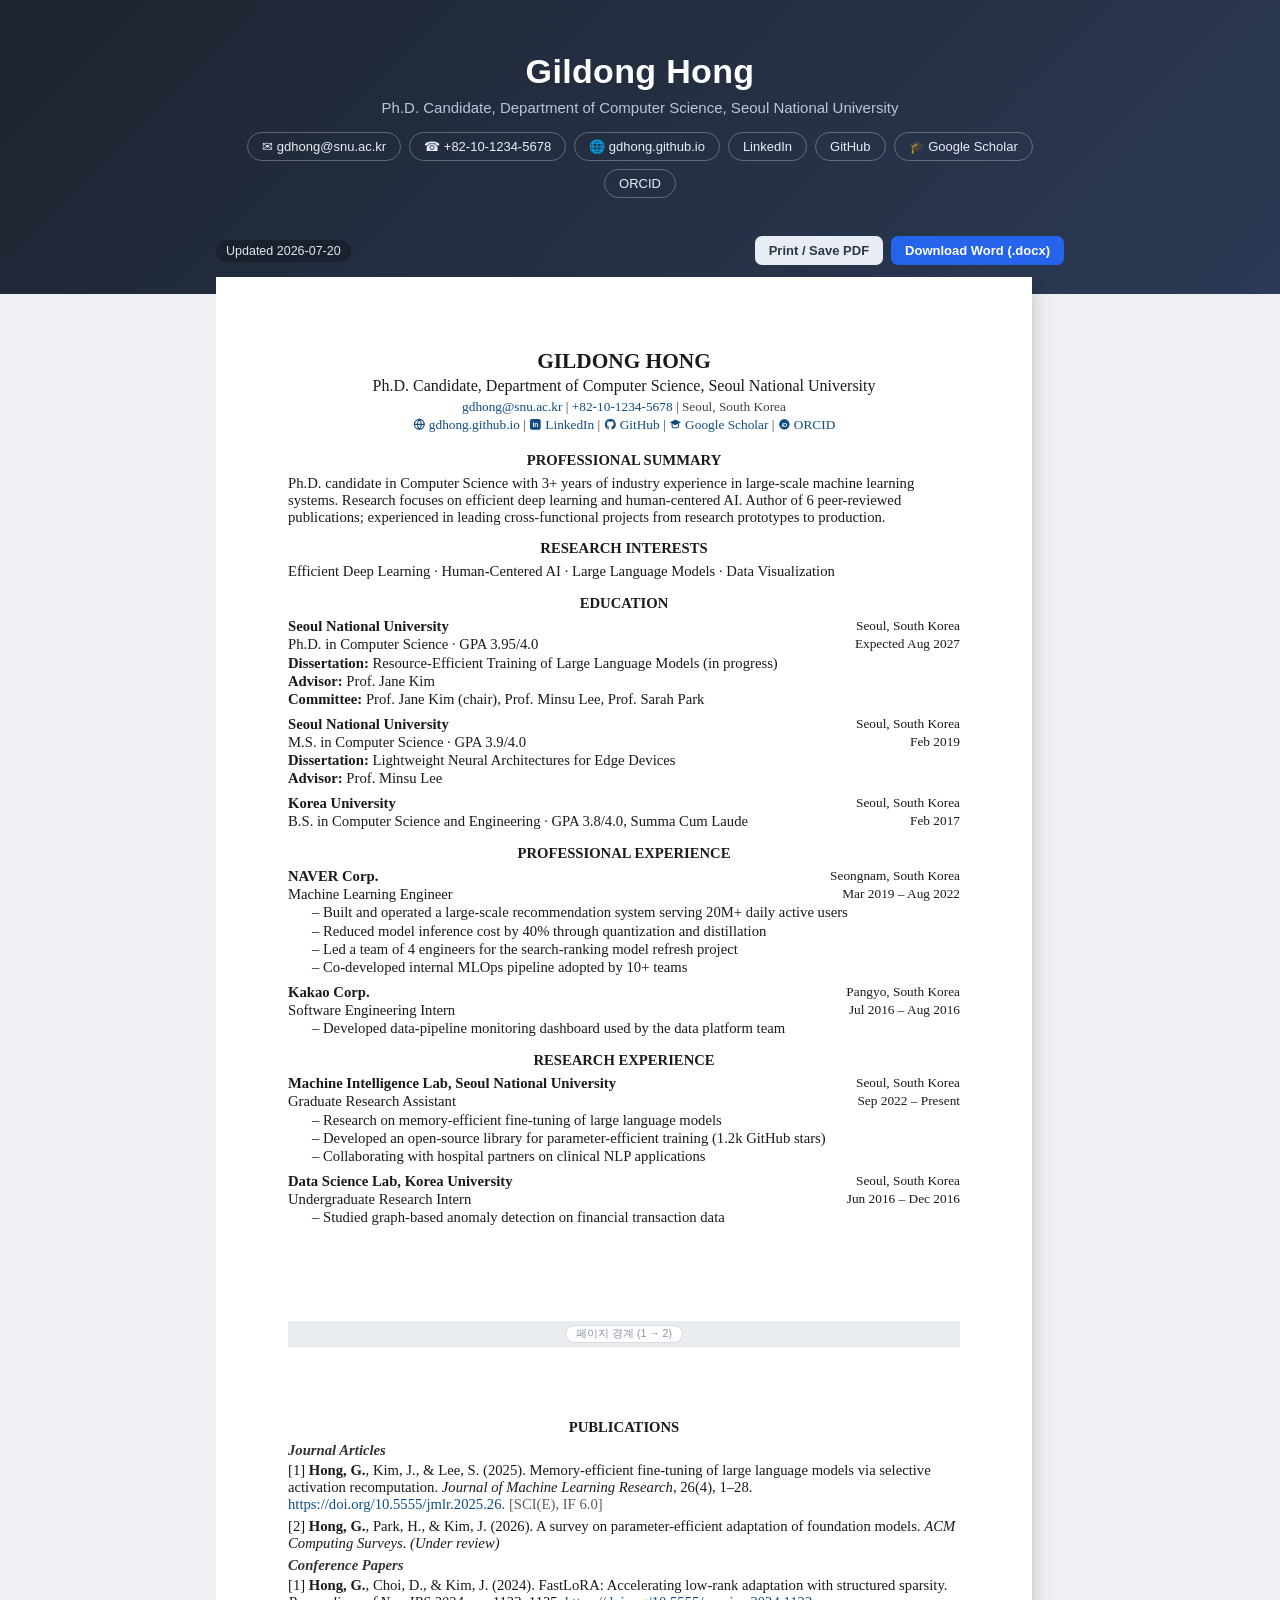
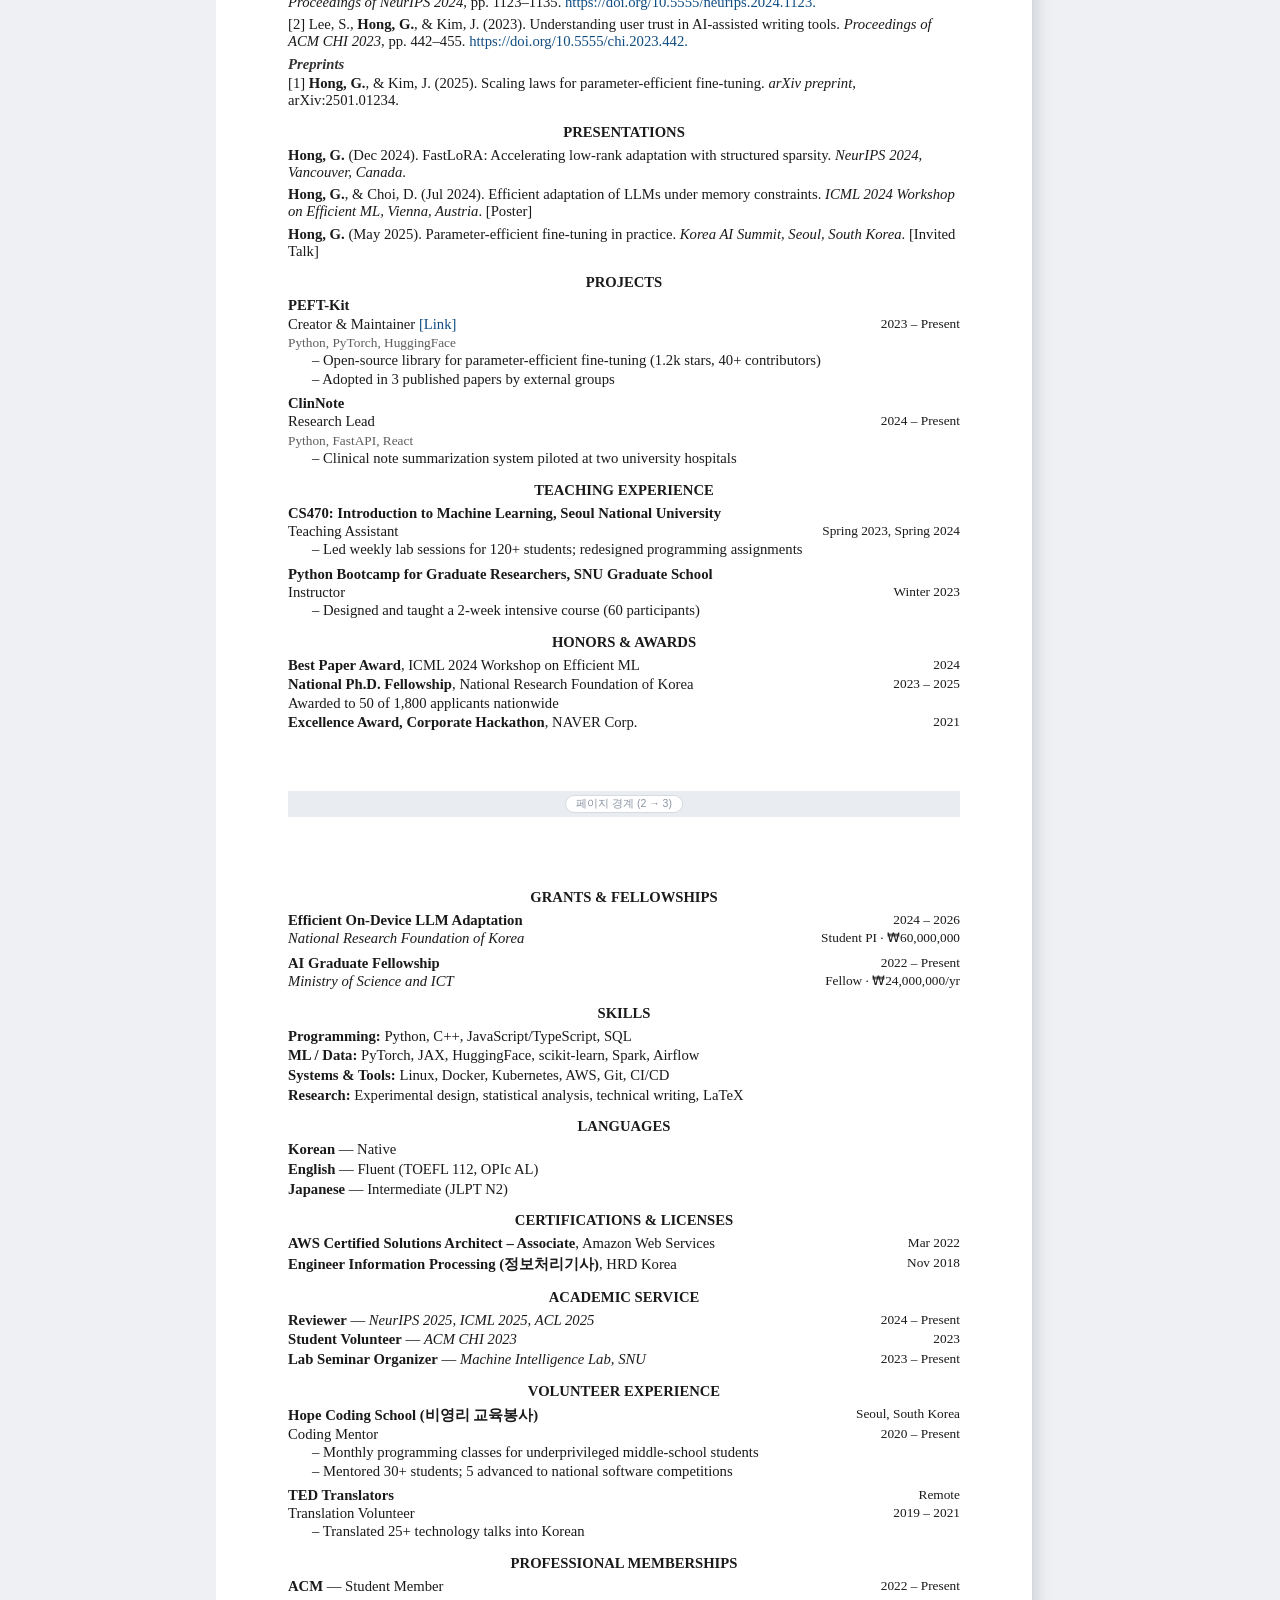
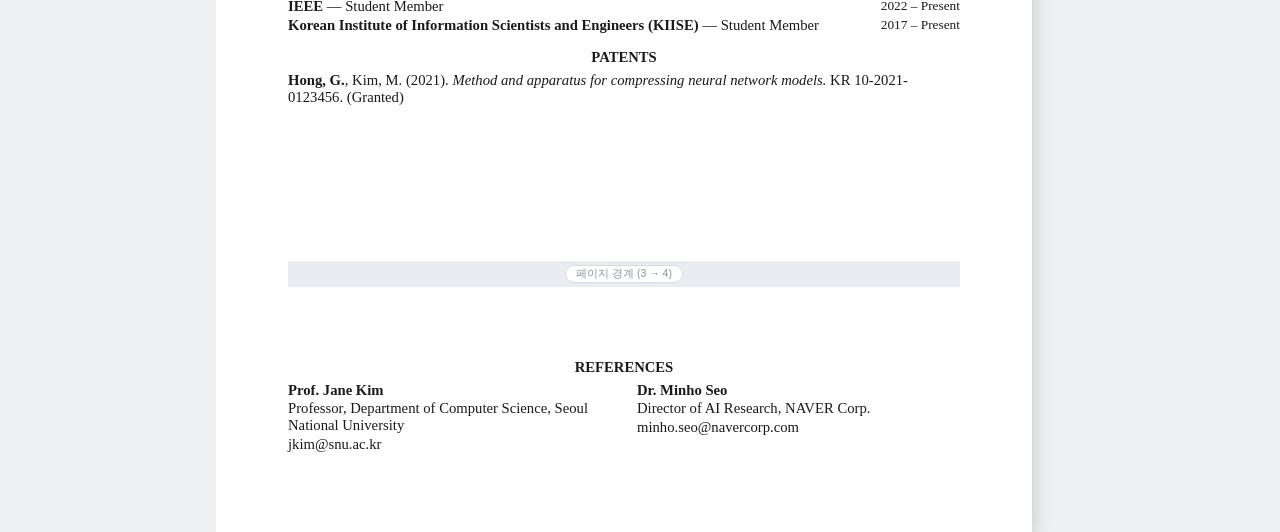
<file: index.html>
﻿<!DOCTYPE html>
<html lang="en">
<head>
  <meta charset="utf-8">
  <meta name="viewport" content="width=device-width, initial-scale=1">
  <meta name="robots" content="noindex, nofollow">
  <title>Curriculum Vitae</title>
  <link rel="stylesheet" href="styles.css?v=30">
  <link rel="icon" href="data:image/svg+xml,&lt;svg xmlns='http://www.w3.org/2000/svg' viewBox='0 0 100 100'&gt;&lt;text y='.9em' font-size='90'&gt;📄&lt;/text&gt;&lt;/svg&gt;">
</head>
<body class="viewer">
  <div id="viewer-empty" class="hidden">
    <div class="ve-box">
      <div style="font-size:34px">📄</div>
      <h2>Curriculum Vitae</h2>
      <p>This page is being updated. Please check back soon.</p>
    </div>
  </div>

  <div id="viewer-main" class="hidden">
    <header class="hero">
      <div class="hero-inner">
        <img id="hero-photo" class="hidden" alt="">
        <h1 id="hero-name"></h1>
        <p id="hero-title"></p>
        <div id="hero-chips"></div>
      </div>
    </header>
    <div class="viewer-wrap">
      <div class="viewer-toolbar">
        <span id="pub-date" class="vt-date"></span>
        <span style="flex:1"></span>
        <button class="action-btn" id="btn-v-print" title="Print or save as PDF">Print / Save PDF</button>
        <button class="action-btn primary" id="btn-v-docx">Download Word (.docx)</button>
      </div>
      <div id="v-page-wrap">
        <div id="cv-page" class="page"></div>
      </div>
    </div>
  </div>

  <script src="cv-model.js?v=30"></script>
  <script src="cv-render.js?v=30"></script>
  <script src="viewer.js?v=30"></script>
</body>
</html>
</file>
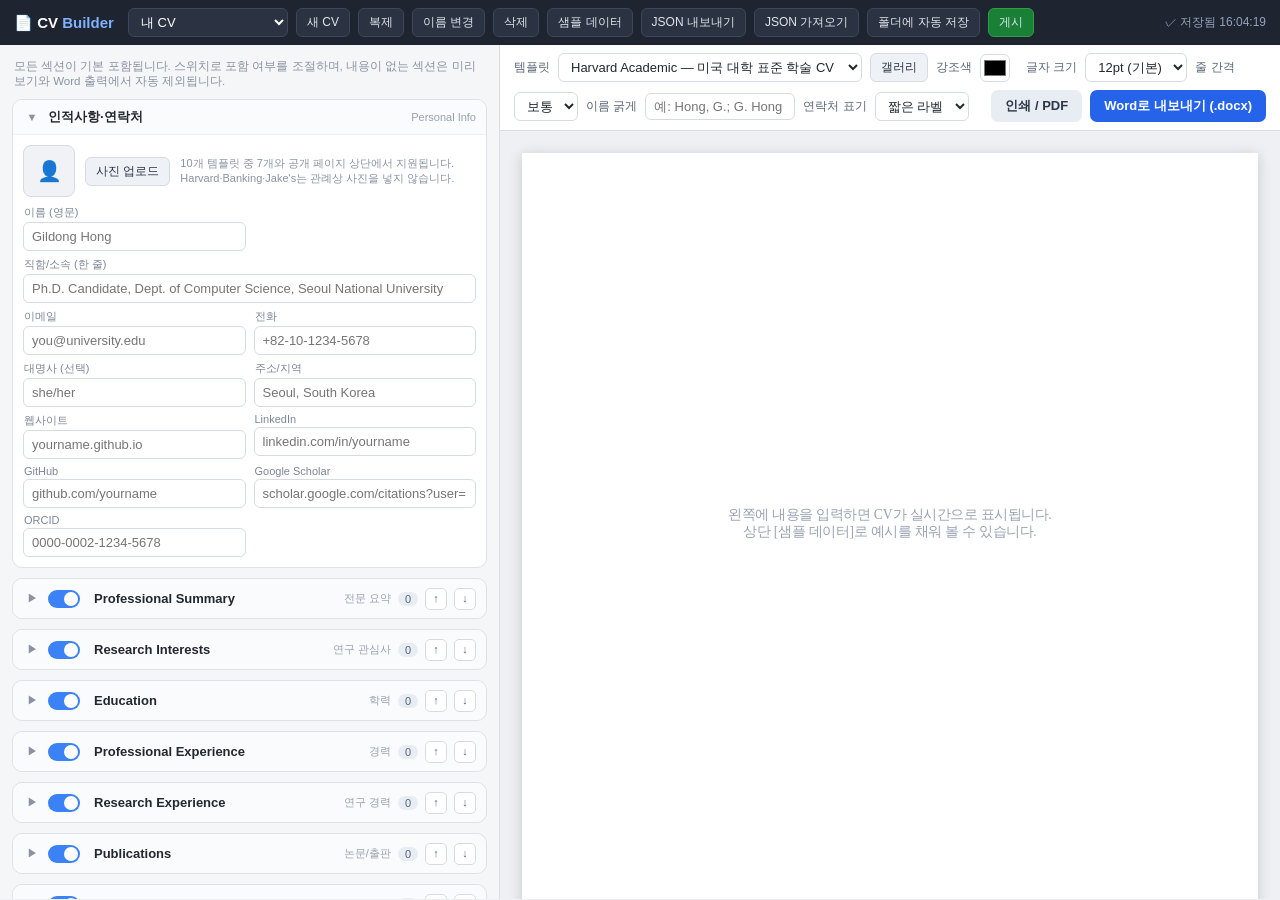
<file: edit.html>
﻿<!DOCTYPE html>
<html lang="ko">
<head>
  <meta charset="utf-8">
  <meta name="viewport" content="width=device-width, initial-scale=1">
  <meta name="robots" content="noindex, nofollow">
  <title>Editor</title>
  <link rel="stylesheet" href="styles.css?v=30">
  <link rel="icon" href="data:image/svg+xml,&lt;svg xmlns='http://www.w3.org/2000/svg' viewBox='0 0 100 100'&gt;&lt;text y='.9em' font-size='90'&gt;📄&lt;/text&gt;&lt;/svg&gt;">
</head>
<body>
  <div id="topbar">
    <span class="logo">📄 CV <span>Builder</span></span>
    <select id="profile-select" title="저장된 CV 선택"></select>
    <button class="tb-btn" id="btn-new">새 CV</button>
    <button class="tb-btn" id="btn-dup">복제</button>
    <button class="tb-btn" id="btn-rename">이름 변경</button>
    <button class="tb-btn danger" id="btn-del">삭제</button>
    <button class="tb-btn" id="btn-sample" title="예시 데이터로 채웁니다 (박사과정·경력 샘플)">샘플 데이터</button>
    <button class="tb-btn" id="btn-json-export" title="백업·이동용 JSON 파일로 저장">JSON 내보내기</button>
    <button class="tb-btn" id="btn-json-import" title="JSON 파일에서 CV 불러오기">JSON 가져오기</button>
    <button class="tb-btn" id="btn-fsync"></button>
    <button class="tb-btn" id="btn-publish" style="background:#1a7f37;border-color:#2ea043" title="현재 CV를 공개 페이지에 게시">게시</button>
    <input type="file" id="json-file" accept=".json,application/json" style="display:none">
    <input type="file" id="photo-file" accept="image/*" style="display:none">
    <span id="save-status"></span>
  </div>

  <div id="main">
    <div id="editor-pane"></div>

    <div id="preview-pane">
      <div class="preview-head">
        <label>템플릿</label>
        <select id="ctl-template"></select>
        <button class="tb-btn" id="btn-gallery" style="color:#2c3648;background:#eef1f6;border-color:#d6dbe3">갤러리</button>
        <label>강조색</label>
        <input type="color" id="ctl-accent" title="템플릿 강조 색상">
        <span id="swatches" title="템플릿 기본 색상 팔레트"></span>
        <label>글자 크기</label>
        <select id="ctl-size" title="본문 글자 크기 (미리보기·인쇄·Word 동일)">
          <option value="small">10.5pt</option>
          <option value="medium">11pt</option>
          <option value="large">12pt (기본)</option>
        </select>
        <label>줄 간격</label>
        <select id="ctl-density">
          <option value="compact">좁게</option>
          <option value="normal">보통</option>
          <option value="relaxed">넓게</option>
        </select>
        <label>이름 굵게</label>
        <input type="text" id="ctl-boldname" placeholder="예: Hong, G.; G. Hong" title="논문·발표 저자 목록에서 본인 이름을 굵게 표시합니다. 여러 표기는 ; 로 구분하세요.">
        <label>연락처 표기</label>
        <select id="ctl-linkstyle" title="LinkedIn·GitHub 등을 짧은 라벨로 표시할지, 전체 주소로 표시할지 선택합니다. 두 경우 모두 하이퍼링크가 걸립니다.">
          <option value="label">짧은 라벨</option>
          <option value="url">전체 주소</option>
        </select>
        <span class="ph-spacer"></span>
        <button class="action-btn" id="btn-print" title="브라우저 인쇄 기능으로 PDF 저장이 가능합니다.">인쇄 / PDF</button>
        <button class="action-btn primary" id="btn-docx">Word로 내보내기 (.docx)</button>
      </div>
      <div id="preview-scroll">
        <div id="page-wrap">
          <div id="cv-page" class="page tpl-harvard size-medium"></div>
        </div>
      </div>
    </div>
  </div>

  <div id="tpl-modal" class="hidden">
    <div class="modal-box">
      <div class="modal-head">
        <h3>템플릿 갤러리</h3>
        <span class="sub">널리 쓰이는 양식을 원본에 가깝게 재현했습니다. 선택하면 내용을 유지한 채 즉시 적용됩니다.</span>
        <button class="modal-close" id="tpl-modal-close">✕</button>
      </div>
      <div id="tpl-grid"></div>
    </div>
  </div>

  <div id="pub-modal" class="hidden">
    <div class="modal-box" style="max-width:560px">
      <div class="modal-head">
        <h3>공개 페이지에 게시</h3>
        <button class="modal-close" id="pub-modal-close">✕</button>
      </div>
      <p class="pub-warn">⚠ 게시하면 현재 CV의 <b>모든 내용(이메일·전화번호 포함)</b>이
        공개 페이지에 노출되어 누구나 열람할 수 있습니다. 공개를 원치 않는 정보는 삭제하거나,
        [복제]로 공개용 버전을 따로 만들어 게시하세요.</p>
      <div class="pub-row">
        <label>GitHub 토큰 (Fine-grained PAT)</label>
        <input type="password" id="pub-pat" placeholder="github_pat_..." autocomplete="off">
        <span id="pub-pat-state" class="pub-hint"></span>
      </div>
      <p class="pub-hint">토큰 생성: GitHub → Settings → Developer settings → Fine-grained tokens →
        Repository는 <b>cv</b>만 선택 → Permissions에서 <b>Contents = Read and write</b>.
        토큰은 이 브라우저에만 저장되며 외부로 전송되지 않습니다(GitHub API 호출에만 사용).</p>
      <div class="pub-actions">
        <button class="action-btn primary" id="btn-pub-github">GitHub로 게시</button>
        <button class="action-btn" id="btn-pub-file" title="토큰 없이 게시: 파일을 내려받아 폴더에 넣고 git push">파일로 내려받기</button>
        <button class="tb-btn danger" id="btn-pat-del" style="color:#2c3648">토큰 삭제</button>
        <a class="pub-hint" href="https://th00tames1.github.io/cv/" target="_blank" rel="noopener" style="margin-left:auto">공개 페이지 열기 ↗</a>
      </div>
      <p id="pub-last" class="pub-hint"></p>
      <p id="pub-status" class="pub-hint"></p>
    </div>
  </div>

  <div id="gate" class="hidden">
    <div class="gate-box">
      <div class="gate-icon">🔒</div>
      <p>Private — enter passcode</p>
      <input type="password" id="gate-pw" autocomplete="off" autofocus>
      <button id="gate-btn" type="button">열기</button>
      <p id="gate-err" class="gate-err hidden">암호가 올바르지 않습니다</p>
    </div>
  </div>
  <script>
  // 호스팅(github.io) 환경에서만 동작하는 간단한 접속 게이트.
  // 코드에는 SHA-256 해시만 저장되며, 통과 여부는 이 브라우저에 기억됩니다.
  (function () {
    var GATE_HASH = 'e6518d16123e8302afe77a9c40299f10c67e7c2028e557079d40eb983bc38990';
    var hosted = /\.github\.io$/.test(location.hostname);
    if (!hosted || localStorage.getItem('cvbuilder.gateok') === GATE_HASH) return;
    var g = document.getElementById('gate');
    g.classList.remove('hidden');
    function check() {
      var v = document.getElementById('gate-pw').value;
      crypto.subtle.digest('SHA-256', new TextEncoder().encode(v)).then(function (buf) {
        var hex = Array.from(new Uint8Array(buf)).map(function (b) { return b.toString(16).padStart(2, '0'); }).join('');
        if (hex === GATE_HASH) {
          localStorage.setItem('cvbuilder.gateok', GATE_HASH);
          g.remove();
        } else {
          document.getElementById('gate-err').classList.remove('hidden');
          document.getElementById('gate-pw').value = '';
        }
      });
    }
    document.getElementById('gate-btn').addEventListener('click', check);
    // 한글 IME 조합 중 Enter는 무시 (조합 미완성 입력으로 오판 방지)
    document.getElementById('gate-pw').addEventListener('keydown', function (e) { if (e.key === 'Enter' && !e.isComposing) check(); });
  })();
  </script>

  <script src="docx.iife.js"></script>
  <script src="cv-model.js?v=30"></script>
  <script src="cv-render.js?v=30"></script>
  <script src="docx-export.js?v=30"></script>
  <script src="app.js?v=30"></script>
</body>
</html>
</file>
<file: styles.css>
/* =========================================================================
 * CV Builder — UI 스타일 + CV 템플릿 5종 + 인쇄용 스타일
 * ========================================================================= */
* { box-sizing: border-box; }
.hidden { display: none !important; }
html, body { height: 100%; }
body {
  margin: 0;
  font-family: "Segoe UI", "Malgun Gothic", Apple SD Gothic Neo, sans-serif;
  font-size: 13px; color: #23272f; background: #eef0f3;
}
button { font-family: inherit; cursor: pointer; }
input, select, textarea { font-family: inherit; font-size: 13px; color: #23272f; }

/* ---------- 상단 바 ---------- */
#topbar {
  display: flex; align-items: center; gap: 8px; flex-wrap: wrap;
  padding: 8px 14px; background: #1e2430; color: #fff;
}
#topbar .logo { font-weight: 700; font-size: 15px; margin-right: 6px; white-space: nowrap; }
#topbar .logo span { color: #7fb2ff; }
#topbar select {
  background: #2b3342; color: #fff; border: 1px solid #3d4759;
  border-radius: 6px; padding: 5px 8px; min-width: 160px; max-width: 240px;
}
.tb-btn {
  background: #2b3342; color: #dfe5ee; border: 1px solid #3d4759;
  border-radius: 6px; padding: 5px 10px; font-size: 12px; white-space: nowrap;
}
.tb-btn:hover { background: #38445a; }
.tb-btn.danger:hover { background: #6b2b33; border-color: #8d3a44; }
#save-status { margin-left: auto; font-size: 12px; color: #93a3bc; white-space: nowrap; }

/* ---------- 레이아웃 ---------- */
#main { display: flex; height: calc(100vh - 46px); }
#editor-pane {
  flex: 0 0 500px; max-width: 55vw; overflow-y: auto; padding: 12px;
  background: #f5f6f8; border-right: 1px solid #d8dce3;
}
#preview-pane { flex: 1; display: flex; flex-direction: column; min-width: 0; position: relative; }
/* Ctrl+휠 확대/축소 배율 표시 (클릭하면 창 맞춤) */
#zoom-badge {
  position: absolute; right: 16px; bottom: 14px; z-index: 5;
  border: 1px solid #d6dbe3; background: rgba(255,255,255,.96); color: #2c3648;
  border-radius: 999px; padding: 4px 12px; font-size: 12px;
  box-shadow: 0 2px 8px rgba(20,30,50,.16);
  opacity: 0; pointer-events: none; transition: opacity .18s;
}
#zoom-badge.show { opacity: 1; pointer-events: auto; }
@media print { #zoom-badge { display: none !important; } }

/* ---------- 에디터 카드 ---------- */
.card {
  background: #fff; border: 1px solid #dde1e8; border-radius: 10px;
  margin-bottom: 10px; overflow: hidden;
}
.card.off { opacity: .55; }
.card-head {
  display: flex; align-items: center; gap: 7px; padding: 8px 10px;
  background: #fafbfc; border-bottom: 1px solid #eef0f4; cursor: pointer;
}
.card.collapsed .card-head { border-bottom: none; }
.chev { width: 18px; text-align: center; color: #8a93a3; font-size: 11px; flex: none; }
.card-head .sec-title {
  flex: 1 1 auto; min-width: 60px; border: 1px solid transparent; border-radius: 5px;
  padding: 3px 6px; font-weight: 600; font-size: 13px; background: transparent;
}
.card-head .sec-title:hover, .card-head .sec-title:focus { border-color: #c9d0da; background: #fff; outline: none; }
.ko-label { font-size: 11px; color: #98a1b0; white-space: nowrap; flex: none; }
.badge {
  flex: none; background: #e8ecf3; color: #5a6577;
  border-radius: 10px; font-size: 11px; padding: 1px 7px; min-width: 20px; text-align: center;
}
.mini-btn {
  flex: none; border: 1px solid #d6dbe3; background: #fff; color: #5a6577;
  border-radius: 5px; width: 22px; height: 22px; font-size: 11px; line-height: 1; padding: 0;
}
.mini-btn:hover { background: #eef2f8; }
.mini-btn.del:hover { background: #fdecec; border-color: #e7b1b1; color: #b3392f; }

/* 토글 스위치 */
.switch { position: relative; width: 32px; height: 18px; flex: none; }
.switch input { display: none; }
.switch .knob {
  position: absolute; inset: 0; background: #c6ccd6; border-radius: 10px; transition: .15s;
}
.switch .knob::after {
  content: ""; position: absolute; top: 2px; left: 2px; width: 14px; height: 14px;
  background: #fff; border-radius: 50%; transition: .15s;
}
.switch input:checked + .knob { background: #3b82f6; }
.switch input:checked + .knob::after { left: 16px; }

.card-body { padding: 10px; }
.card.collapsed .card-body { display: none; }

.entry-box {
  border: 1px solid #e4e8ee; border-radius: 8px; padding: 8px; margin-bottom: 8px;
  background: #fcfdfe; position: relative;
}
/* 새로 추가한 항목: 잠깐 하이라이트 (추가됐음을 즉시 인지) */
.entry-box.entry-new { border-color: #7fadf5; animation: entryFlash 1.6s ease-out; }
@keyframes entryFlash {
  0%   { box-shadow: 0 0 0 3px rgba(59,130,246,.0);  background: #eaf3ff; }
  12%  { box-shadow: 0 0 0 3px rgba(59,130,246,.35); background: #eaf3ff; }
  100% { box-shadow: 0 0 0 3px rgba(59,130,246,0);   background: #fcfdfe; }
}
.entry-tools { display: flex; align-items: center; gap: 4px; justify-content: flex-end; margin-bottom: 4px; }
/* 항목별 "채운 칸 수" 표시 (섹션 배지의 항목 단위 버전) */
.entry-fill {
  margin-right: auto; font-size: 10.5px; color: #7c8596;
  background: #eef1f6; border-radius: 999px; padding: 1px 8px; white-space: nowrap;
}
.fgrid { display: grid; grid-template-columns: 1fr 1fr; gap: 6px 8px; }
.fitem.full { grid-column: 1 / -1; }
.fitem label { display: block; font-size: 11px; color: #7c8596; margin: 0 0 2px 1px; }
.fitem input, .fitem select, .fitem textarea {
  width: 100%; border: 1px solid #d6dbe3; border-radius: 6px; padding: 6px 8px; background: #fff;
}
.fitem textarea { min-height: 60px; resize: vertical; }
/* 값이 채워진 칸은 옅게 강조 → 회색 placeholder(예시)와 실제 입력값을 시각적으로 구분 */
.fitem input:not(:placeholder-shown),
.fitem textarea:not(:placeholder-shown) { border-color: #b7c9e6; background: #fbfdff; }
.fitem input:focus, .fitem select:focus, .fitem textarea:focus {
  outline: none; border-color: #7fadf5; box-shadow: 0 0 0 2px rgba(59,130,246,.15);
}
.add-entry {
  width: 100%; border: 1px dashed #b9c2cf; background: #fff; color: #5a6577;
  border-radius: 7px; padding: 6px; font-size: 12px;
}
.add-entry:hover { background: #f0f4fa; border-color: #7fadf5; }
#add-custom {
  width: 100%; border: 1px dashed #9fb4d8; background: #f4f8ff; color: #2d5faa;
  border-radius: 10px; padding: 10px; font-size: 13px; margin: 2px 0 30px;
}
#add-custom:hover { background: #e8f0ff; }
.editor-note { font-size: 11.5px; color: #8a93a3; margin: 2px 2px 10px; }

/* ---------- 미리보기 영역 ---------- */
.preview-head {
  display: flex; align-items: center; gap: 8px; flex-wrap: wrap;
  padding: 8px 14px; background: #fff; border-bottom: 1px solid #d8dce3;
}
.preview-head label { font-size: 12px; color: #5a6577; white-space: nowrap; }
.preview-head select, .preview-head input[type="text"] {
  border: 1px solid #d6dbe3; border-radius: 6px; padding: 5px 8px; background: #fff;
}
.preview-head input[type="color"] {
  width: 30px; height: 28px; padding: 1px; border: 1px solid #d6dbe3; border-radius: 6px; background: #fff;
}
.preview-head input[type="text"] { width: 150px; }
#swatches { display: inline-flex; gap: 4px; align-items: center; }
.swatch {
  width: 16px; height: 16px; border-radius: 50%; border: 1px solid rgba(0,0,0,.25);
  padding: 0; cursor: pointer;
}
.swatch:hover { transform: scale(1.2); }
.ph-spacer { flex: 1; }
.action-btn {
  border: none; border-radius: 7px; padding: 7px 14px; font-size: 13px; font-weight: 600;
  background: #e8ecf3; color: #2c3648;
}
.action-btn:hover { background: #dde3ee; }
.action-btn.primary { background: #2563eb; color: #fff; }
.action-btn.primary:hover { background: #1d53c8; }

#preview-scroll { flex: 1; overflow: auto; padding: 22px; }
#page-wrap { margin: 0 auto; }
.page {
  width: 794px; min-height: 1123px; background: #fff; margin: 0 auto;
  box-shadow: 0 2px 14px rgba(20,30,50,.18); padding: 76px; /* 20mm — 인쇄·Word와 동일 */
  transform-origin: top left;
}

/* ================= CV 공통 =================
 * 줄 높이는 폰트 기본(normal) = Word의 '단일 줄 간격'과 동일 메트릭.
 * 크기·간격은 renderCv가 Word와 같은 표에서 계산해 CSS 변수로 주입:
 *   --fs-*(글자 크기 px), --spl/spb/spt(줄·항목 간격), --sphb/spha(섹션 위·아래), --spc(서지)
 */
.page { color: #1a1a1a; line-height: normal; }
.page.paper-a4     { width: 794px; min-height: 1123px; }
.page.paper-letter { width: 816px; min-height: 1056px; }
.cv-head { display: flex; flex-wrap: wrap; align-items: center; gap: 0 20px; margin-bottom: var(--spt, 3px); }
.cv-head-text { flex: 1 1 auto; min-width: 0; }
.cv-headrule { border: none; margin: 1.3px 0 0; flex-basis: 100%; }
.cv-name { font-weight: 700; margin: 0 0 2.7px; }
.cv-title { margin: 0 0 4px; color: #333; }
.cv-contact { color: #444; margin: 0 0 2px; }
/* CV 본문 하이퍼링크(항목 끝의 [Link], DOI 등) — 링크임을 알 수 있게 강조색으로 */
.page a { color: var(--link, #0f4c81); text-decoration: none; }
.page a:hover { text-decoration: underline; }
/* 연락처 하이퍼링크: 링크임을 알 수 있게 강조색(검정 계열 템플릿은 링크용 파랑)으로 표시 */
.cv-contact a, .cv-head-contact a {
  color: var(--link, #0f4c81); text-decoration: none;
  white-space: nowrap; /* 아이콘과 라벨이 줄바꿈으로 갈라지지 않게 */
}
.cv-contact a:hover, .cv-head-contact a:hover { text-decoration: underline; }
/* 연락처 아이콘 — 글자 크기·색을 따라감 */
.cv-contact svg.ci, .cv-head-contact svg.ci {
  width: .95em; height: .95em; vertical-align: -.145em; margin-right: .26em;
  -webkit-print-color-adjust: exact; print-color-adjust: exact;
}
.cv-contact .cv-ci, .cv-head-contact .cv-ci { white-space: nowrap; }
/* 링크가 아닌 항목(주소 등)의 아이콘은 본문 색보다 살짝 흐리게 */
.cv-contact .cv-ci svg.ci, .cv-head-contact .cv-ci svg.ci { opacity: .75; }
.cv-photo { width: 96px; height: auto; flex: none; order: 2; }
.cv-photo.round { width: 104px; height: 104px; object-fit: cover; border-radius: 50%; }
.cv-photo.framed { border: 2px solid var(--accent); } /* moderncv 공식 액자형 */
/* 섹션·항목 간격: Word와 동일 값 (변수는 renderCv 주입) */
.cv-sec { margin-top: var(--sphb, 15px); }
/* 헤더 바로 다음 첫 섹션 앞에는 본문 한 줄 높이의 여백 (모든 양식 공통, Word와 동일) */
.cv-head + .cv-sec { margin-top: calc(var(--fs-base, 16px) * 1.15); }
.page > .cv-sec:first-child, .col-main > .cv-sec:first-child, .col-side > .cv-sec:first-child { margin-top: calc(var(--sphb, 15px) * .4); }
.cv-sec h2 { margin: 0 0 var(--spha, 6px); }
.cv-sub { font-weight: 600; font-style: italic; color: #333; margin: calc(var(--spt, 3px) * 2) 0 var(--spt, 3px); }
.entry { margin-bottom: var(--spb, 7px); }
.entry.tight { margin-bottom: var(--spt, 3px); }
.cv-sec .entry:last-child { margin-bottom: var(--spt, 3px); }
.line { display: flex; justify-content: space-between; gap: 14px; margin-bottom: var(--spl, 1.3px); }
.entry .line:last-child { margin-bottom: 0; }
.line .right { color: #555; white-space: nowrap; flex: none; }
.entry ul { margin: var(--spl, 1.3px) 0 0; padding-left: 24px; } /* Word 불릿 들여쓰기(0.25in)와 동일 */
.entry ul li { margin: 0 0 var(--spl, 1.3px); }
.entry ul li:last-child { margin-bottom: 0; }
.cite { padding-left: 24px; text-indent: -24px; margin-bottom: var(--spc, 5px); }
.cites-flat .cite, .cite.nohang { padding-left: 0; text-indent: 0; }
.cite:last-child { margin-bottom: var(--spt, 3px); }

/* 런 스타일 (뷰모델 run 플래그) */
.r-sc { font-variant: small-caps; letter-spacing: .02em; }
.r-accent { color: var(--accent); }
.r-muted { color: #5d5d5d; }
.r-light { color: #999; }
.r-small { font-size: var(--fs-meta, .88em); }
.r-big { font-size: var(--fs-big, 1.1em); }

/* 왼쪽 날짜/힌트 열 (ModernCV 계열) */
.entry.ld { display: grid; grid-template-columns: 17.5% 1fr; column-gap: 2.5%; }
.entry.ld .dcol { text-align: right; font-size: .9em; padding-top: .12em; }
.entry.ld .econtent .line { justify-content: flex-start; }

/* 사이드바 (AltaCV/Stockholm/Cascade 계열) */
.cols { display: grid; grid-template-columns: 1fr 36.5%; column-gap: 42px; align-items: start; }
.cols.side-left { grid-template-columns: 34% 1fr; }
.col-side .cv-sec h2 { font-size: calc(var(--fs-base, 16px) + 1.34px); } /* Word 사이드 제목 = 본문 +1pt */

/* Stockholm 스킬/언어 언더라인 바 */
.bar-row { display: flex; flex-wrap: wrap; align-items: baseline; gap: 2px 8px; margin: 4px 0 7px; }
.bar-row .bar-label { font-weight: 700; flex: 1 1 100%; }
.bar-row .bar { flex: 1 1 100%; height: 3px; background: #E4E9EF; border-radius: 2px; overflow: hidden; }
.bar-row .bar-fill { display: block; height: 100%; background: var(--accent); }
.bar-row .bar-note { font-size: .8em; color: #888; }

/* 왼쪽 라벨 열 (Europass 계열) */
.cv-sec.ll { display: grid; grid-template-columns: 150px 1fr; column-gap: 18px; }
.cv-sec.ll .sec-label h2 { font-size: 1.05em; }

/* 추천인 2단 (Harvard) */
.cv-sec.refs-2col { display: grid; grid-template-columns: 1fr 1fr; column-gap: 26px; }
.cv-sec.refs-2col h2 { grid-column: 1 / -1; }

/* 사이드바 위젯: 태그 필 / 언어 도트 (AltaCV) */
.tag-label { font-weight: 700; margin: 2px 0 3px; }
.tags { display: flex; flex-wrap: wrap; gap: 4px; margin-bottom: 7px; }
.tag {
  border: 1px solid #D1D1D1; border-radius: 5px; padding: 1px 8px;
  font-size: .86em; color: #444; white-space: nowrap;
}
.lang-dot-row { display: flex; justify-content: space-between; align-items: center; margin: 2px 0; }
.lang-dot-row .ld-label { font-weight: 700; }
.dots { display: inline-flex; gap: 3px; }
.dot { width: 9px; height: 9px; border-radius: 50%; background: #D1D1D1; }
.dot.on { background: var(--accent); }
.ld-note { font-size: .82em; color: #5d5d5d; margin: -1px 0 3px; }

/* 글자 크기: Word와 동일 pt (변수 주입, 클래스는 폴백) */
.page.size-small  { font-size: 14px; }
.page.size-medium { font-size: 14.7px; }
.page.size-large  { font-size: 16px; }
.page { font-size: var(--fs-base, 16px); }
.page .cv-name    { font-size: var(--fs-name, 2.05em); }
.page .cv-title   { font-size: var(--fs-title, 1.08em); }
.page .cv-contact { font-size: var(--fs-meta, 0.9em); }
.page .cv-sec h2  { font-size: var(--fs-h2, 1.1em); }
.page .line .right{ font-size: var(--fs-meta, 0.9em); }
.entry.ld .dcol   { font-size: var(--fs-meta, 0.9em); }

/* ============ Harvard Academic (GSAS 가이드 실측) ============ */
/* Times 11pt, 이름 16pt 굵은 대문자 중앙, 섹션 = 본문 크기 굵은 대문자 중앙, 선·색 없음 */
.page.tpl-harvard { font-family: "Times New Roman", Times, serif; padding: 72px; }
.tpl-harvard .cv-head-text { width: 100%; text-align: center; }
.tpl-harvard .cv-name { text-transform: uppercase; }
.tpl-harvard .cv-title { color: #1a1a1a; }
.tpl-harvard .cv-headrule { display: none; }
.tpl-harvard .cv-sec h2 { font-weight: 700; text-transform: uppercase; text-align: center; }
.tpl-harvard .entry ul { list-style: none; padding-left: 24px; }
.tpl-harvard .entry ul li::before { content: "–  "; }

/* ============ ModernCV classic (v2.6.1 소스 검증) ============ */
/* 이름 투톤(#B9B9B9/#737373) 일반 굵기, 연락처 오른쪽 상단, 파란 섹션 바+힌트 열 */
.page.tpl-moderncv { font-family: Calibri, "Segoe UI", "Helvetica Neue", sans-serif; padding: 91px; } /* 24mm */
.tpl-moderncv .cv-head.head-split { align-items: flex-end; }
.tpl-moderncv .cv-name { font-weight: 400; }
.tpl-moderncv .cv-name .nm-first { color: #B9B9B9; }
.tpl-moderncv .cv-name .nm-last { color: #737373; }
.tpl-moderncv .cv-title { font-style: italic; color: #737373; }
.tpl-moderncv .cv-head-contact {
  order: 2; text-align: right; font-size: var(--fs-meta, .82em); font-style: italic;
  color: #737373; flex: none;
}
.tpl-moderncv .cv-head-contact div { margin-bottom: 1.3px; }
.tpl-moderncv .cv-photo { order: 3; width: 96px; }
.tpl-moderncv .cv-headrule { display: none; }
.tpl-moderncv .cv-sec h2 {
  display: grid; grid-template-columns: 17.5% 1fr; column-gap: 2.5%;
  align-items: center; font-weight: 400; color: var(--accent);
}
.tpl-moderncv .cv-sec h2::before { content: ""; height: .58em; background: var(--accent); }
.tpl-moderncv .cv-sec.ll h2, .tpl-moderncv .col-side h2 { display: block; }
.tpl-moderncv .cv-sub { margin-left: 20%; color: var(--accent); font-style: normal; }
.tpl-moderncv .entry.ld .dcol { color: #1a1a1a; }
/* 힌트 열이 없는 블록(요약 등)도 본문 열에 정렬 */
.tpl-moderncv .cv-sec .entry:not(.ld), .tpl-moderncv .cv-sec .cite:not(.ld .cite) { margin-left: 20%; }
.tpl-moderncv .entry.ld { margin-left: 0; }

/* ============ Awesome-CV (posquit0, 28k★) ============ */
/* 가는 이름+굵은 성, 스몰캡스 직함(강조색), 섹션 첫 3글자 강조색 + 회색 선 */
.page.tpl-awesome { font-family: Calibri, "Segoe UI", Roboto, sans-serif; padding: 76px; } /* 20mm */
.tpl-awesome .cv-head-text { width: 100%; text-align: center; }
.tpl-awesome .cv-name { font-weight: 300; }
.tpl-awesome .cv-name .nm-first { color: #5D5D5D; font-weight: 300; }
.tpl-awesome .cv-name .nm-last { color: #333; font-weight: 700; }
.tpl-awesome .cv-title {
  font-variant: small-caps; color: var(--accent); font-size: var(--fs-meta, .92em); letter-spacing: .06em;
}
.tpl-awesome .cv-contact { color: #5D5D5D; }
.tpl-awesome .cv-photo { order: 0; width: 92px; }
.tpl-awesome .cv-headrule { display: none; }
.tpl-awesome .cv-sec h2 { display: flex; align-items: baseline; font-weight: 700; color: #333; }
.tpl-awesome .cv-sec h2 .h-acc { color: var(--accent); }
.tpl-awesome .cv-sec h2 .hfill {
  flex: 1; border-bottom: 1.4px solid #5D5D5D; margin-left: 9px;
  transform: translateY(-.32em);
}
.tpl-awesome .line .right { color: #5D5D5D; font-style: italic; }

/* ============ AltaCV v1.7.4 (Marissa Mayer 스타일) ============ */
/* 원형 사진 오른쪽, 본문 60% + 사이드 40%, 대문자 섹션 + 금색 밑줄, 점선 구분선 */
.page.tpl-altacv { font-family: Calibri, "Segoe UI", Lato, sans-serif; padding: 57px 47px; }
.tpl-altacv .cv-name { text-transform: uppercase; letter-spacing: .01em; }
.tpl-altacv .cv-title { font-weight: 700; color: var(--accent); }
.tpl-altacv .cv-contact { color: #444; }
.tpl-altacv .cv-headrule { display: none; }
.tpl-altacv .cv-sec h2 {
  font-weight: 700; text-transform: uppercase;
  color: var(--accent); border-bottom: 2.5px solid #E7D192; padding-bottom: 1px;
}
.tpl-altacv .col-main .entry:not(:last-child) {
  border-bottom: 1px dashed #D1D1D1; padding-bottom: var(--spt, 3px);
}
.tpl-altacv .entry { color: #555; }
.tpl-altacv .entry .line:first-child { color: #2E2E2E; }

/* ============ Europass 2020+ Formal (공식 스타일 실측) ============ */
.page.tpl-europass { font-family: "Segoe UI", Arial, sans-serif; padding: 76px; } /* 20mm */
.tpl-europass .cv-head {
  background: #F5F5F5; margin: -76px -76px 0; padding: 44px 76px 20px;
  -webkit-print-color-adjust: exact; print-color-adjust: exact;
}
.tpl-europass .cv-name { color: #565656; font-weight: 800; }
.tpl-europass .cv-title { color: #565656; }
.tpl-europass .cv-contact { color: #565656; }
.tpl-europass .cv-photo { order: 0; }
.tpl-europass .cv-photo.round { width: 86px; height: 86px; border: 2px solid #C6C6C6; }
.tpl-europass .cv-headrule { border-top: 2px solid #979797; margin-top: 8px; }
.tpl-europass .cv-head { margin-bottom: calc(var(--spb, 7px) * .9); }
.tpl-europass .cv-sec h2 {
  font-weight: 800; text-transform: uppercase; color: #444;
  border-bottom: 1px solid #979797; padding-bottom: 3px;
  display: flex; align-items: center; gap: 7px;
}
.tpl-europass .cv-sec h2::before {
  content: ""; width: 8px; height: 8px; border-radius: 50%; background: var(--accent); flex: none;
}
.tpl-europass .cv-sec .entry:not(.tight)::after {
  content: ""; display: block; width: 50%; border-bottom: 1px solid #ddd; margin-top: var(--spt, 3px);
}
.tpl-europass .cv-sec .entry:not(.tight):last-child::after { display: none; }

/* ============ Canva Style (파스텔 사이드바) ============ */
.page.tpl-canva { font-family: "Segoe UI", Calibri, sans-serif; padding: 68px; } /* 18mm */
.tpl-canva .cv-name {
  font-size: 1.9em; font-weight: 600; text-transform: uppercase; letter-spacing: .13em; color: #2B2F33;
}
.tpl-canva .cv-title { color: #5A6470; font-size: .98em; letter-spacing: .03em; }
.tpl-canva .cv-contact { font-size: .84em; color: #5A6470; }
.tpl-canva .cv-photo.round { width: 96px; height: 96px; }
.tpl-canva .cv-headrule { border-top: 1px solid #C9CED6; margin-top: 10px; }
.tpl-canva .cols { grid-template-columns: 1fr 33%; column-gap: 30px; }
.tpl-canva .col-side {
  background: #F0F2F5; padding: 16px 16px 18px; border-radius: 6px;
  -webkit-print-color-adjust: exact; print-color-adjust: exact;
}
.tpl-canva .col-side .cv-sec:first-child { margin-top: 0; }
.tpl-canva .cv-sec h2 {
  font-weight: 700; text-transform: uppercase; letter-spacing: 1.33px; /* Word charSpace 1pt */
  color: #37474F; border-bottom: 1px solid #C9CED6; padding-bottom: 3px;
}
.tpl-canva .line .right { color: #8A9199; }

/* ============ Banking / Consulting (월가 표준) ============ */
.page.tpl-banking { font-family: "Times New Roman", Times, serif; padding: 72px; } /* 19mm */
.tpl-banking .cv-head-text { width: 100%; text-align: center; }
.tpl-banking .cv-name { font-weight: 400; } /* Word와 동일: ~19pt 일반 굵기 */
.tpl-banking .cv-headrule { display: none; } /* Word와 동일: 헤더 밑줄 없음 */
.tpl-banking .cv-sec h2 {
  font-weight: 700; text-transform: uppercase;
  border-bottom: 1px solid #000; padding-bottom: 1px;
}
/* 원본(WSO·Harvard 가이드)은 날짜·지역도 순수 검정 */
.tpl-banking .line .right, .tpl-harvard .line .right { color: #1a1a1a; }

/* ============ Jake's Resume (jakegut/resume 실측) ============ */
.page.tpl-jake { font-family: Cambria, Georgia, "Times New Roman", serif; padding: 49px; } /* 13mm */
.tpl-jake .cv-head-text { width: 100%; text-align: center; }
.tpl-jake .cv-name { font-variant: small-caps; }
.tpl-jake .cv-headrule { display: none; }
.tpl-jake .cv-sec h2 {
  font-variant: small-caps; font-weight: 400;
  border-bottom: 1px solid #000; padding-bottom: 2px;
}

/* ============ Stockholm (Resume.io 실측: 2단 화이트, 차콜+파랑) ============ */
.page.tpl-stockholm { font-family: Calibri, "Segoe UI", Arial, sans-serif; }
.tpl-stockholm .cv-name { color: #2B2E33; font-weight: 700; }
.tpl-stockholm .cv-title { color: var(--accent); font-weight: 600; }
.tpl-stockholm .cv-contact { color: #666; }
.tpl-stockholm .cv-photo { width: 62px; height: 62px; object-fit: cover; border-radius: 8px; order: 0; }
.tpl-stockholm .cv-headrule { display: none; }
.tpl-stockholm .cols { grid-template-columns: 1fr 31%; column-gap: 36px; }
.tpl-stockholm .cv-sec h2 { font-weight: 700; color: #2B2E33; }
.tpl-stockholm .line .right { color: #999; }

/* ============ Cascade (Zety: 네이비 사이드바) ============ */
.page.tpl-cascade { font-family: "Segoe UI", Calibri, sans-serif; padding: 0; }
.tpl-cascade .cols { column-gap: 0; align-items: stretch; min-height: 1123px; }
.tpl-cascade .cols.side-left { grid-template-columns: 34% 1fr; }
.tpl-cascade .col-side {
  background: var(--accent); color: #fff; padding: 42px 24px;
  -webkit-print-color-adjust: exact; print-color-adjust: exact;
}
.tpl-cascade .col-main { padding: 42px 40px 42px 34px; }
.tpl-cascade .col-side .cv-head { margin-bottom: 10px; }
.tpl-cascade .col-side .cv-head-text { width: 100%; }
.tpl-cascade .cv-name { color: #fff; }
.tpl-cascade .cv-title { color: rgba(255,255,255,.85); }
.tpl-cascade .cv-contact { color: rgba(255,255,255,.85); }
.tpl-cascade .cv-photo { width: 92px; height: 92px; object-fit: cover; border-radius: 6px; order: 0; }
.tpl-cascade .cv-headrule { display: none; }
.tpl-cascade .col-side .cv-sec { margin-left: -24px; margin-right: -24px; padding: 0 24px; }
.tpl-cascade .col-side .cv-sec h2 {
  background: rgba(0,0,0,.25); color: #fff; font-weight: 700;
  font-size: calc(var(--fs-base, 16px) + .67px);
  margin-left: -24px; margin-right: -24px; padding: 4px 24px;
  -webkit-print-color-adjust: exact; print-color-adjust: exact;
}
.tpl-cascade .col-side b { color: #fff; }
.tpl-cascade .col-side .line .right { color: rgba(255,255,255,.75); }
.tpl-cascade .col-main .cv-sec h2 {
  color: var(--accent); font-weight: 700;
  border-bottom: 1px solid #ddd; padding-bottom: 2px;
}
.tpl-cascade .line .right { color: #777; }

/* ---------- 빈 미리보기 안내 ---------- */
.empty-hint { text-align: center; color: #9aa3b2; padding-top: 320px; font-size: 15px; }

/* 줄 간격(밀도): 문단 사이 간격만 조절 (renderCv가 --sp* 변수에 반영, Word와 동일) */

/* ---------- 페이지 경계 표시 ---------- */
.page { position: relative; }
.pagebreak-marker {
  position: absolute; left: 0; right: 0; height: 0;
  border-top: 1.5px dashed #c33; opacity: .45; pointer-events: none;
}
.pagebreak-marker span {
  position: absolute; right: 4px; top: -18px; font-size: 10px;
  font-family: "Segoe UI", sans-serif; color: #c33; background: rgba(255,255,255,.8);
  padding: 0 4px; border-radius: 3px;
}
@media print { .pagebreak-marker { display: none !important; } }

/* 페이지 사이 여백(실제 인쇄처럼 위/아래 여백을 시각화) — 인쇄 시 숨김 */
.pg-spacer { position: relative; width: 100%; pointer-events: none; }
.pg-gaplabel {
  position: absolute; left: 50%; transform: translate(-50%, -50%);
  font-family: "Segoe UI", "Malgun Gothic", sans-serif; font-size: 10.5px; color: #8a93a3;
  background: #fff; border: 1px solid #d6dbe3; border-radius: 999px;
  padding: 1px 10px; white-space: nowrap;
}
/* (인쇄 시 .pg-spacer 처리는 아래 인쇄 블록에서 강제 페이지 나눔으로 사용) */
/* 새 페이지 맨 위 요소는 위쪽 간격을 갖지 않는다 (인쇄·Word와 동일) */
.pg-spacer + .cv-sec, .pg-spacer + .entry, .pg-spacer + .cite { margin-top: 0; }

/* ---------- 사진 업로드 UI ---------- */
.photo-row { display: flex; align-items: center; gap: 10px; margin-bottom: 8px; }
.photo-thumb {
  width: 52px; height: 52px; border-radius: 8px; object-fit: cover;
  border: 1px solid #d6dbe3; background: #f0f2f5;
}
.photo-thumb { cursor: pointer; }
.photo-thumb:hover { border-color: #7fadf5; }
.photo-thumb.empty {
  display: flex; align-items: center; justify-content: center;
  color: #b3bac6; font-size: 20px;
}
.photo-hint { font-size: 11px; color: #8a93a3; flex: 1; }

/* ---------- 템플릿 갤러리 모달 ---------- */
#tpl-modal {
  position: fixed; inset: 0; background: rgba(15,20,30,.55); z-index: 50;
  display: flex; align-items: center; justify-content: center; padding: 24px;
}
#tpl-modal.hidden { display: none; }
.modal-box {
  background: #fff; border-radius: 14px; max-width: 980px; width: 100%;
  max-height: 90vh; overflow-y: auto; padding: 18px 22px 22px;
  box-shadow: 0 12px 40px rgba(10,20,40,.35);
}
.modal-head { display: flex; align-items: center; margin-bottom: 12px; }
.modal-head h3 { margin: 0; font-size: 16px; }
.modal-head .sub { color: #7c8596; font-size: 12px; margin-left: 10px; flex: 1; }
.modal-close {
  border: none; background: #eef1f6; border-radius: 6px; width: 28px; height: 28px;
  font-size: 14px; color: #444;
}
#tpl-grid { display: grid; grid-template-columns: repeat(auto-fill, minmax(215px, 1fr)); gap: 12px; }
.tpl-card {
  border: 2px solid #e2e6ec; border-radius: 10px; padding: 10px; cursor: pointer;
  background: #fff; text-align: left; transition: border-color .12s, transform .12s;
}
.tpl-card:hover { border-color: #7fadf5; transform: translateY(-2px); }
.tpl-card.active { border-color: #2563eb; background: #f4f8ff; }
.tpl-card .t-label { font-weight: 700; font-size: 12.5px; margin: 8px 0 3px; color: #23272f; }
.tpl-card .t-desc { font-size: 11px; color: #7c8596; line-height: 1.45; }
/* 미니 썸네일 (추상 목업) */
.thumb {
  height: 128px; background: #fff; border: 1px solid #e8ebf0; border-radius: 6px;
  padding: 10px 12px; display: flex; gap: 8px; overflow: hidden; position: relative;
}
.thumb .t-col { flex: 1; display: flex; flex-direction: column; gap: 4px; }
.thumb .t-side-col { flex: 0 0 30%; display: flex; flex-direction: column; gap: 4px; }
.thumb .t-side-col.tint { background: #F0F2F5; border-radius: 3px; padding: 4px; }
.thumb .t-side-col.dark { border-radius: 3px; padding: 4px; }
.thumb .tl { height: 4px; border-radius: 2px; background: #d7dce4; }
.thumb .tl.w60 { width: 60%; } .thumb .tl.w80 { width: 80%; } .thumb .tl.w40 { width: 40%; }
.thumb .tl.name { height: 7px; background: #57606c; }
.thumb .tl.acc { background: var(--tc, #1f4e79); }
.thumb .tl.light { background: rgba(255,255,255,.75); }
.thumb .t-row { display: flex; gap: 4px; align-items: center; }
.thumb .t-hint { flex: 0 0 18%; display: flex; flex-direction: column; gap: 4px; align-items: flex-end; }

/* ---------- 공개 CV 페이지 (viewer) ---------- */
body.viewer { background: #eef0f3; min-height: 100vh; }
.hero {
  background: linear-gradient(135deg, #1e2430 0%, #2b3a55 100%);
  color: #fff; padding: 52px 20px 96px; text-align: center;
}
.hero-inner { max-width: 860px; margin: 0 auto; }
#hero-photo {
  width: 92px; height: 92px; border-radius: 50%; object-fit: cover;
  border: 3px solid rgba(255,255,255,.35); margin-bottom: 12px;
}
#hero-name { margin: 0; font-size: 34px; letter-spacing: .01em; }
#hero-title { margin: 8px 0 16px; color: #b9c5d8; font-size: 15px; }
#hero-chips { display: flex; flex-wrap: wrap; gap: 8px; justify-content: center; }
.hero-chip {
  display: inline-flex; align-items: center; gap: 6px;
  border: 1px solid rgba(255,255,255,.28); border-radius: 999px;
  padding: 6px 14px; color: #e8eef7; text-decoration: none; font-size: 13px;
}
.hero-chip:hover { background: rgba(255,255,255,.12); }
.viewer-wrap { max-width: 880px; margin: -58px auto 48px; padding: 0 16px; }
.viewer-toolbar { display: flex; align-items: center; gap: 8px; margin-bottom: 12px; flex-wrap: wrap; }
.viewer-toolbar .action-btn { white-space: nowrap; }
.vt-date {
  color: #dfe6f2; font-size: 12.5px; background: rgba(0,0,0,.25);
  padding: 4px 10px; border-radius: 999px;
}
#v-page-wrap { overflow-x: auto; overflow-y: hidden; -webkit-overflow-scrolling: touch; }
#v-page-wrap .page { margin: 0; box-shadow: 0 3px 18px rgba(20,30,50,.22); }
#viewer-empty { min-height: 100vh; display: flex; align-items: center; justify-content: center; }
.ve-box {
  background: #fff; border-radius: 16px; padding: 44px 52px; text-align: center;
  box-shadow: 0 8px 30px rgba(20,30,50,.12);
}
.ve-box h2 { margin: 10px 0 4px; font-size: 19px; }
.ve-box p { color: #7c8596; margin: 0 0 18px; }
.edit-fab {
  position: fixed; right: 18px; bottom: 18px; width: 40px; height: 40px;
  border-radius: 50%; background: #fff; box-shadow: 0 3px 10px rgba(0,0,0,.18);
  display: flex; align-items: center; justify-content: center;
  color: #8a93a3; text-decoration: none; font-size: 16px; opacity: .55;
}
.edit-fab:hover { opacity: 1; color: #2563eb; }
@media print {
  .hero, .viewer-toolbar, .edit-fab { display: none !important; }
  body.viewer { background: #fff; }
  .viewer-wrap { margin: 0; max-width: none; padding: 0; }
  #v-page-wrap { height: auto !important; overflow: visible; }
  #v-page-wrap .page { transform: none !important; width: auto; min-height: 0; box-shadow: none; }
}

/* ---------- 게시 모달 ---------- */
#pub-modal {
  position: fixed; inset: 0; background: rgba(15,20,30,.55); z-index: 60;
  display: flex; align-items: center; justify-content: center; padding: 24px;
}
#pub-modal.hidden { display: none; }
.pub-warn {
  background: #fff7e6; border: 1px solid #f0d9a8; border-radius: 8px;
  padding: 10px 12px; font-size: 12.5px; color: #6b5417; line-height: 1.55; margin: 0 0 12px;
}
.pub-row label { display: block; font-size: 12px; color: #5a6577; margin-bottom: 4px; }
.pub-row input {
  width: 100%; border: 1px solid #d6dbe3; border-radius: 7px; padding: 8px 10px;
}
.pub-hint { font-size: 12px; color: #7c8596; line-height: 1.55; margin: 8px 0; }
.pub-actions { display: flex; gap: 8px; align-items: center; margin-top: 10px; flex-wrap: wrap; }

/* ---------- 접속 게이트 (호스팅 환경 전용) ---------- */
#gate {
  position: fixed; inset: 0; z-index: 100; background: #1e2430;
  display: flex; align-items: center; justify-content: center;
}
#gate.hidden { display: none; }
.gate-box {
  background: #fff; border-radius: 14px; padding: 34px 40px; text-align: center;
  box-shadow: 0 16px 50px rgba(0,0,0,.45); width: 300px;
}
.gate-icon { font-size: 30px; }
.gate-box h2 { margin: 8px 0 2px; font-size: 18px; }
.gate-box p { margin: 4px 0 14px; color: #7c8596; font-size: 13px; }
.gate-box input {
  width: 100%; border: 1px solid #d6dbe3; border-radius: 8px; padding: 9px 12px;
  font-size: 14px; text-align: center; letter-spacing: .08em;
}
.gate-box input:focus { outline: none; border-color: #7fadf5; box-shadow: 0 0 0 3px rgba(59,130,246,.18); }
.gate-box button {
  width: 100%; margin-top: 10px; border: none; border-radius: 8px; padding: 10px;
  background: #2563eb; color: #fff; font-size: 14px; font-weight: 600;
}
.gate-box button:hover { background: #1d53c8; }
.gate-err { color: #c0392b !important; margin-top: 10px !important; }

/* ---------- 모바일 (편집기 세로 배치) ---------- */
@media (max-width: 900px) {
  #main { flex-direction: column; height: auto; }
  #editor-pane {
    flex: none; width: 100%; max-width: none;
    max-height: 46vh; border-right: none; border-bottom: 1px solid #d8dce3;
  }
  #preview-pane { min-height: 60vh; }
  #preview-scroll { max-height: none; }
  #topbar { padding: 6px 8px; }
  .preview-head { padding: 6px 8px; }
  .fgrid { grid-template-columns: 1fr; }
}

/* ---------- 인쇄 (PDF 저장) ---------- */
@media print {
  #topbar, #editor-pane, .preview-head { display: none !important; }
  body, #main, #preview-pane, #preview-scroll { display: block; height: auto; overflow: visible; background: #fff; }
  #preview-scroll { padding: 0; }
  #page-wrap { height: auto !important; width: auto !important; }
  /* 여백은 브라우저 인쇄 대화상자 설정과 무관하게 미리보기와 동일하도록:
   * @page 여백을 0으로 두고 .page의 padding(=미리보기 여백, 템플릿별 mm)을 그대로 인쇄한다.
   * 페이지 나눔 뒤 이어지는 페이지의 위·아래 여백은 .pg-spacer 앞뒤 요소의 padding으로 만든다. */
  .page {
    transform: none !important; width: auto; min-height: 0;
    box-shadow: none; margin: 0;
    /* padding: 미리보기 값 유지 (템플릿별 규칙이 그대로 적용됨) */
  }
  /* 용지 크기는 인쇄 시 템플릿에 맞춰 JS(#print-page-style)가 지정 (기본 A4) */
  @page { size: A4; margin: 0; }
  /* 템플릿별 인쇄 보정: Cascade 빈 페이지 방지, Europass 밴드 여백 침범 방지 */
  .tpl-cascade .cols { min-height: 0 !important; }
  .tpl-europass .cv-head { margin: 0 !important; }
  /* 항목이 페이지 경계에서 어중간하게 잘리지 않도록 */
  .entry, .cite, .cv-sec h2 { break-inside: avoid; page-break-inside: avoid; }
  /* 미리보기 분할기가 정한 지점에서 강제 페이지 나눔 → 인쇄 = 미리보기.
   * pg-spacer는 높이 0으로 두고, 그 뒤 첫 요소에 새 페이지의 위 여백(=페이지 padding-top)을 준다. */
  .pg-spacer { display: block !important; height: 0 !important; margin: 0 !important; padding: 0 !important;
               background: none !important; break-after: page; page-break-after: always; }
  .pg-spacer .pg-gaplabel { display: none !important; }
  .pg-spacer + .cv-sec, .pg-spacer + .entry, .pg-spacer + .cite {
    margin-top: 0 !important; padding-top: var(--page-pad-top, 76px);
  }
  /* 강제 나눔 직전 요소의 하단 여백이 페이지를 넘겨 빈 페이지가 생기지 않도록 */
  :has(+ .pg-spacer) { margin-bottom: 0 !important; padding-bottom: 0 !important; }
  .cv-sec:has(> .pg-spacer:last-child), .cv-sec:has(+ .pg-spacer) { margin-bottom: 0 !important; }
}
</file>
